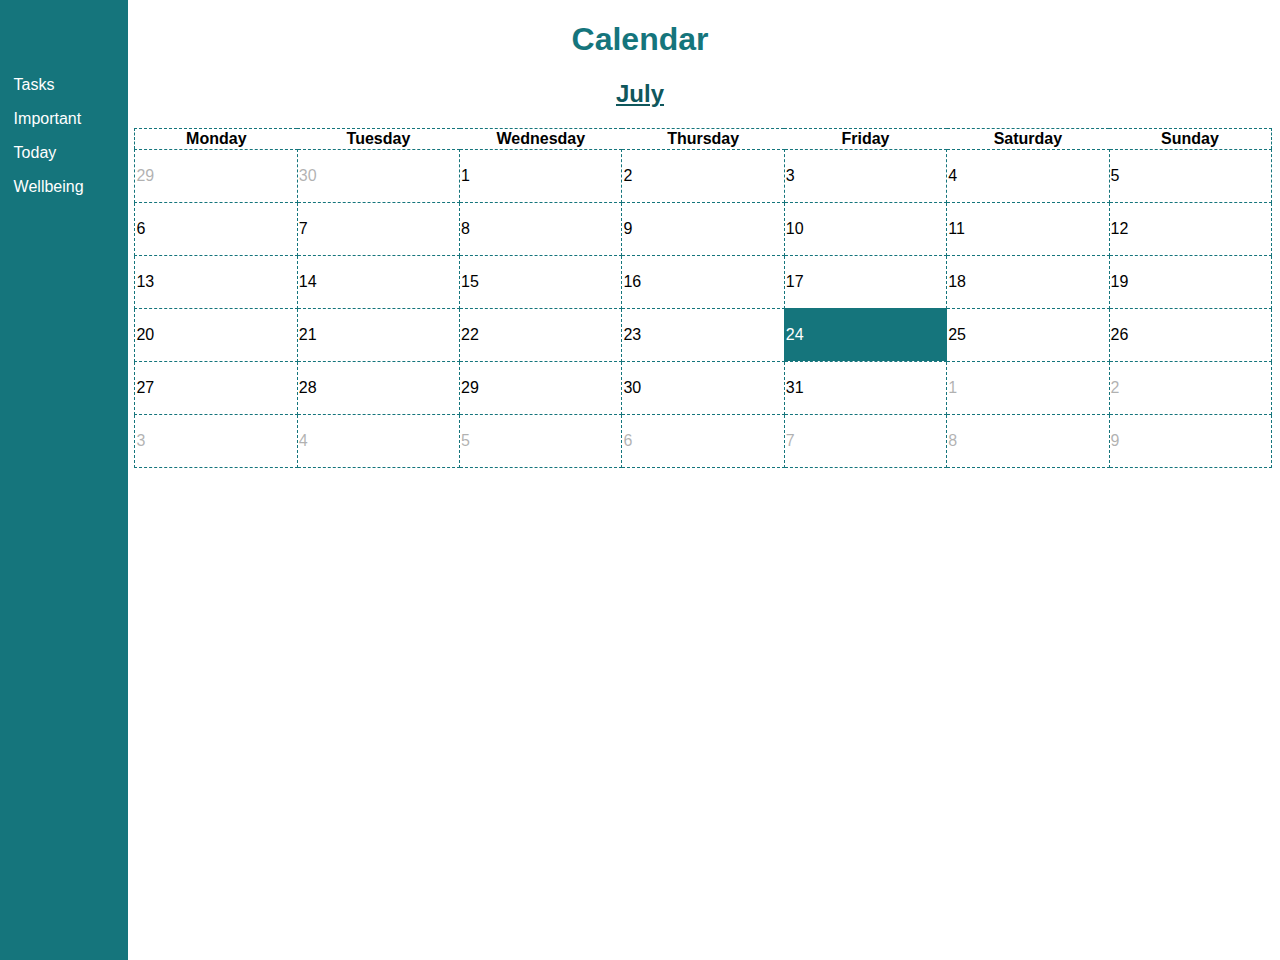
<file: web-app/static/calendar.html>
<!doctype html> 
<html lang="en-gb"> 
<meta charset="utf-8"> 
<title>Calendar</title> 
<link rel="stylesheet" href="calendar.css">  
<script type="module" src="calendar.js"></script> 

<body>
<h1 id="CalendarHeading">Calendar</h1>
<h2 id="monthHeading"></h2>
<table id="calendarTable">
    <col>
        <th>Monday</th>
        <th>Tuesday</th>
        <th>Wednesday</th>
        <th>Thursday</th>
        <th>Friday</th>
        <th>Saturday</th>
        <th>Sunday</th>
    </col>
    <tr>
        <td class="dateCell"></td>
        <td class="dateCell"></td>
        <td class="dateCell"></td>
        <td class="dateCell"></td>
        <td class="dateCell"></td>
        <td class="dateCell"></td>
        <td class="dateCell"></td>
    </tr>
    <tr>
        <td class="dateCell"></td>
        <td class="dateCell"></td>
        <td class="dateCell"></td>
        <td class="dateCell"></td>
        <td class="dateCell"></td>
        <td class="dateCell"></td>
        <td class="dateCell"></td>
    </tr>
    <tr>
        <td class="dateCell"></td>
        <td class="dateCell"></td>
        <td class="dateCell"></td>
        <td class="dateCell"></td>
        <td class="dateCell"></td>
        <td class="dateCell"></td>
        <td class="dateCell"></td>
    </tr>
    <tr>
        <td class="dateCell"></td>
        <td class="dateCell"></td>
        <td class="dateCell"></td>
        <td class="dateCell"></td>
        <td class="dateCell"></td>
        <td class="dateCell"></td>
        <td class="dateCell"></td>
    </tr>
    <tr>
        <td class="dateCell"></td>
        <td class="dateCell"></td>
        <td class="dateCell"></td>
        <td class="dateCell"></td>
        <td class="dateCell"></td>
        <td class="dateCell"></td>
        <td class="dateCell"></td>
    </tr>
    <tr>
        <td class="dateCell"></td>
        <td class="dateCell"></td>
        <td class="dateCell"></td>
        <td class="dateCell"></td>
        <td class="dateCell"></td>
        <td class="dateCell"></td>
        <td class="dateCell"></td>
    </tr>
</table>
<div id="dailyTasksDisplay">
    <div class="tasksModalContent">
        <p id="dailyTasksHeading">Tasks for Today</p>
        <li id="dailyTasks" readonly="readonly"></li>
    </div>
</div>
<div id="timesModal" class="timesModalClass">
    <div class="timesModalContent">
        <p id="selectStartTime">Select Start Time</p>
        <div class="hourStartDropdown">
            <form>
                <label id="selectHourStart">Select Hour</label>
                <select id="selectStartHour">
                    <option value="00:00">00:00</option>
                    <option value="01:00">01:00</option>
                    <option value="02:00">02:00</option>
                    <option value="03:00">03:00</option>
                    <option value="04:00">04:00</option>
                    <option value="05:00">05:00</option>
                    <option value="06:00">06:00</option>
                    <option value="07:00">07:00</option>
                    <option value="08:00">08:00</option>
                    <option value="09:00">09:00</option>
                    <option value="10:00">10:00</option>
                    <option value="11:00">11:00</option>
                    <option value="12:00">12:00</option>
                    <option value="13:00">13:00</option>
                    <option value="14:00">14:00</option>
                    <option value="15:00">15:00</option>
                    <option value="16:00">16:00</option>
                    <option value="17:00">17:00</option>
                    <option value="18:00">18:00</option>
                    <option value="19:00">19:00</option>
                    <option value="20:00">20:00</option>
                    <option value="21:00">21:00</option>
                    <option value="22:00">22:00</option>
                    <option value="23:00">23:00</option>
                </select>
            </form>
        </div>
        <div class="minuteStartDropdown">
            <form>  
                <label id="selectMinuteStart"> Select Minute </label>  
                <select id="selectStartMinute">  
                    <option value="0:00">0:00</option>
                    <option value="0:15">0:15</option>  
                    <option value="0:30">0:30</option>  
                    <option value="0:45">0:45</option>    
                </select>  
            </form>
        </div>
        <p id="selectEndTime">Select End Time</p>
        <div class="hourEndDropdown">
            <form>
                <label id="selectHourEnd">Select Hour</label>
                <select id="selectEndHour">
                    <option value="00:00">00:00</option>
                    <option value="01:00">01:00</option>
                    <option value="02:00">02:00</option>
                    <option value="03:00">03:00</option>
                    <option value="04:00">04:00</option>
                    <option value="05:00">05:00</option>
                    <option value="06:00">06:00</option>
                    <option value="07:00">07:00</option>
                    <option value="08:00">08:00</option>
                    <option value="09:00">09:00</option>
                    <option value="10:00">10:00</option>
                    <option value="11:00">11:00</option>
                    <option value="12:00">12:00</option>
                    <option value="13:00">13:00</option>
                    <option value="14:00">14:00</option>
                    <option value="15:00">15:00</option>
                    <option value="16:00">16:00</option>
                    <option value="17:00">17:00</option>
                    <option value="18:00">18:00</option>
                    <option value="19:00">19:00</option>
                    <option value="20:00">20:00</option>
                    <option value="21:00">21:00</option>
                    <option value="22:00">22:00</option>
                    <option value="23:00">23:00</option>
                </select>
            </form>
        </div>
        <div class="minuteEndDropdown">
            <form>  
                <label id="selectMinuteEnd"> Select Minute </label>  
                <select id="selectEndMinute">  
                    <option value="0:00">0:00</option>
                    <option value = "0:15">0:15</option>  
                    <option value = "0:30">0:30</option>  
                    <option value = "0:45">0:45</option>    
                </select>  
            </form>
        </div>
    </div>
    <button id="timeOKButton">OK</button>
</div>

<div class="sideNav">
    <li>
        <ul><a href="tasks.html">Tasks</a></ul>
        <ul><a href="important.html">Important</a></ul>
        <ul><a href="today.html">Today</a></ul>
        <ul><a href="wellbeing.html">Wellbeing</a></ul>
    </li>
</div>


</body>
</html>
</file>
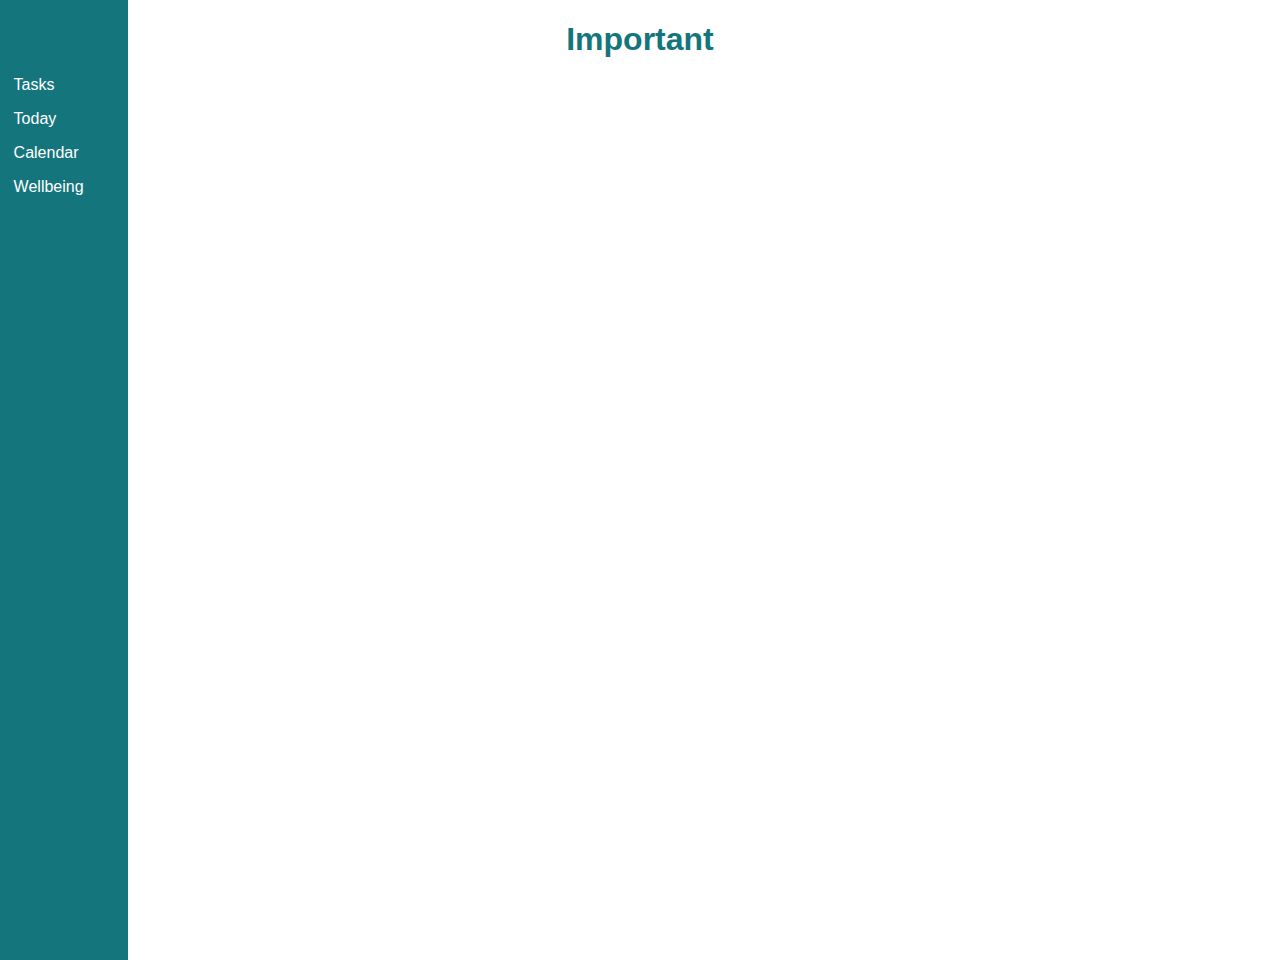
<file: web-app/static/important.html>
<!doctype html> 
<html lang="en-gb"> 
<meta charset="utf-8"> 
<title>Important</title> 
<link rel="stylesheet" href="important.css">  
<script type="module" src="main.js"></script> 

<body>
<h1 id="ImportantHeading">Important</h1>

<li id="importantList" readonly="readonly" style="list-style: none;"></li>

<script>
    document.onmousemove = function () {
        const importantList = document.getElementById("importantList")
        let toUse = [];
        let completed = [];
        let e = Object.entries(sessionStorage).sort((a, b) => b[0].localeCompare(a[0]));
        e.forEach (Element => {
            if (Element[0][0] === "i") {
                toUse.unshift(Element[1]);
            } else if (Element[0][0] === "d") {
                completed.push(Element[1]);
            }
        });
        let toDisplay = [];
        toUse.forEach(Element => {
            if (completed.includes(Element) === false) {
                toDisplay.push(Element);
            }
        })
        importantList.innerHTML = toDisplay.join("<li style=list-style:none>" + "</li>");
    }
</script>

<div class="sideNav">
    <li>
        <ul><a href="tasks.html">Tasks</a></ul>
        <ul><a href="today.html">Today</a></ul>
        <ul><a href="calendar.html">Calendar</a></ul>
        <ul><a href="wellbeing.html">Wellbeing</a></ul>
    </li>
</div>

</body>
</html>
</file>
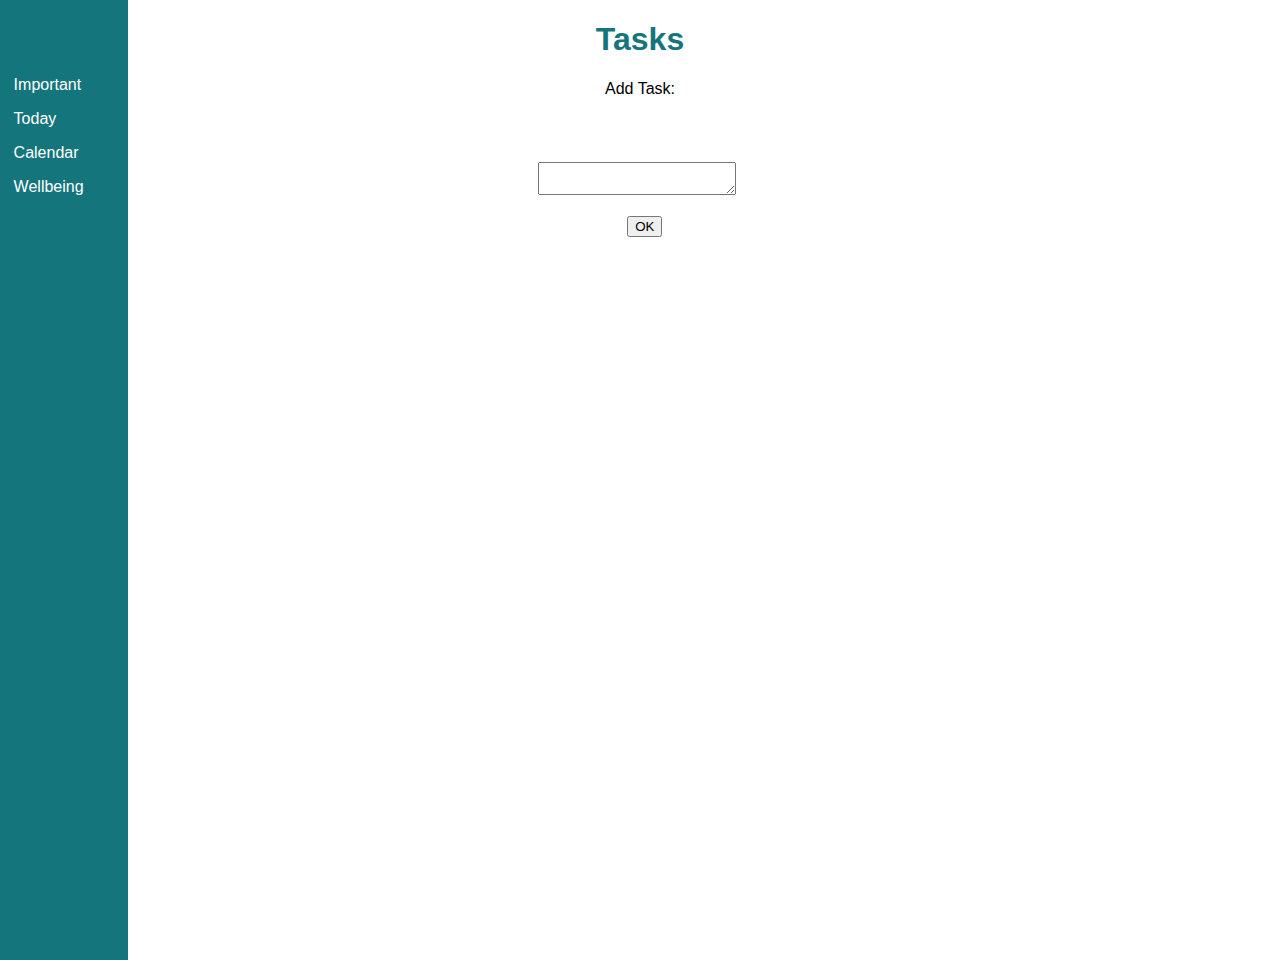
<file: web-app/static/tasks.html>
<!doctype html> 
<html lang="en-gb"> 
<meta charset="utf-8"> 
<title>Tasks</title> 
<link rel="stylesheet" href="tasks.css">  
<script type="module" src="main.js"></script> 

<body>
<h1 id="TasksHeading">Tasks</h1>
<p id="addTaskLabel">Add Task:</p>
<textarea id="addTaskTextbox"></textarea>
<li id="tasksList" readonly="readonly" style="list-style: none;"></li>
<button id="OKButton" type="button">OK</button>

<div class="sideNav">
    <li>
        <ul><a href="important.html">Important</a></ul>
        <ul><a href="today.html">Today</a></ul>
        <ul><a href="calendar.html">Calendar</a></ul>
        <ul><a href="wellbeing.html">Wellbeing</a></ul>
    </li>
</div>

</body>
</html>
</file>
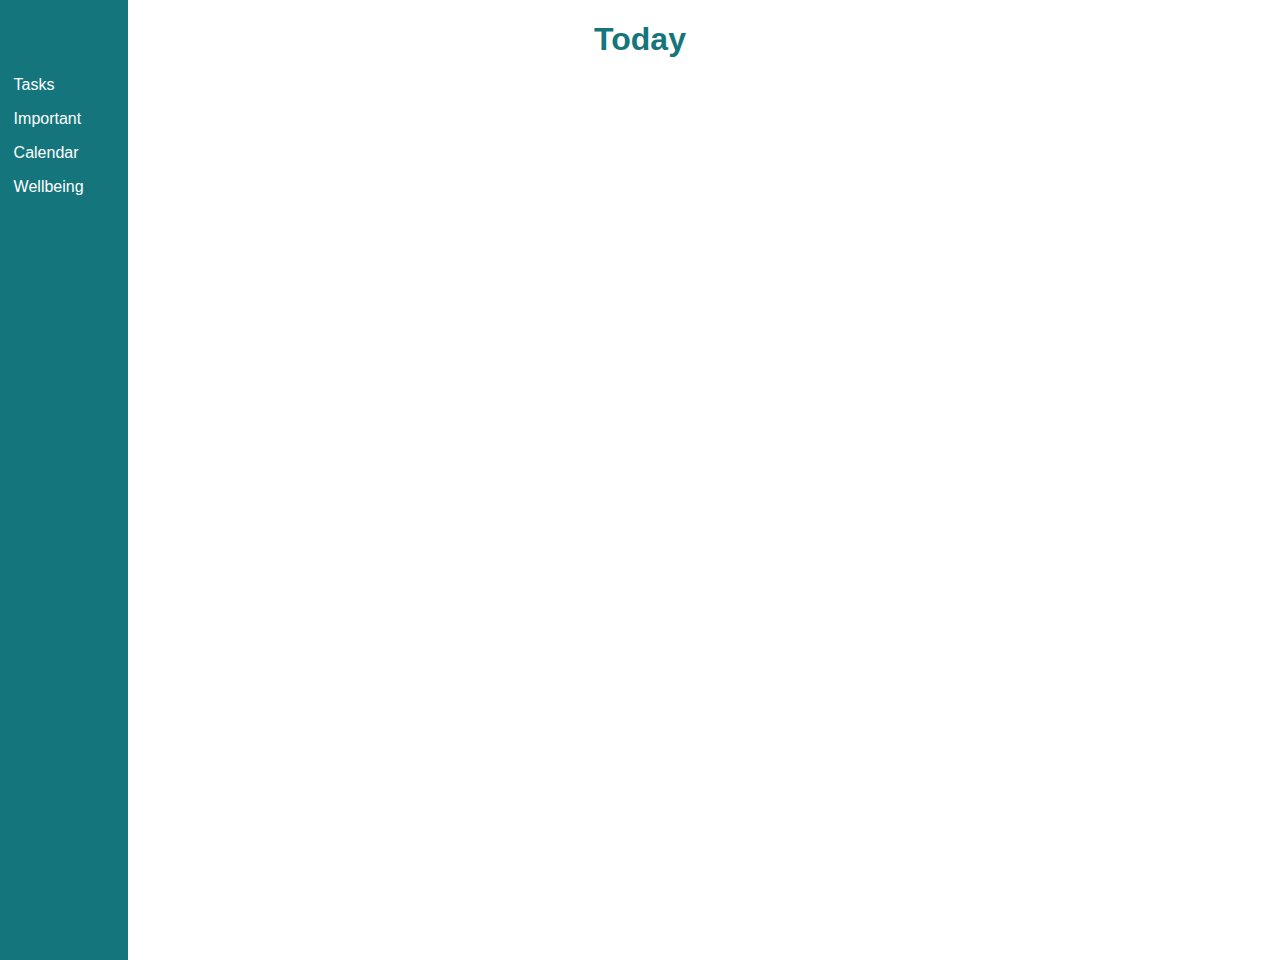
<file: web-app/static/today.html>
<!doctype html> 
<html lang="en-gb"> 
<meta charset="utf-8" http-equiv="Access-Control-Allow-Origin" content="C:\Users\anush\OneDrive\Documents\University\Year 1\Computing 2\Version 6\web-app\tasks.html"> 
<title>Today</title> 
<link rel="stylesheet" href="today.css">  
<script type="module" src="main.js"></script> 

<body>
<h1 id="TodayHeading">Today</h1>

<li id="todayList" readonly="readonly" style="list-style: none;"></li>

<script>
    document.onmousemove = function () {
        const todayList = document.getElementById("todayList")
        let toUse = [];
        let completed = [];
        let e = Object.entries(sessionStorage).sort((a, b) => b[0].localeCompare(a[0]));
        e.forEach (Element => {
            if (Element[0][0] === "t") {
                toUse.unshift(Element[1]);
            } else if (Element[0][0] === "d") {
                completed.push(Element[1]);
            }
        });
        let toDisplay = [];
        toUse.forEach(Element => {
            if (completed.includes(Element) === false) {
                toDisplay.push(Element);
            }
        })
        todayList.innerHTML = toDisplay.join("<li style=list-style:none>" + "</li>");
    }
</script>

<div class="sideNav">
    <li>
        <ul><a href="tasks.html">Tasks</a></ul>
        <ul><a href="important.html">Important</a></ul>
        <ul><a href="calendar.html">Calendar</a></ul>
        <ul><a href="wellbeing.html">Wellbeing</a></ul>
    </li>
</div>

</body>
</html>
</file>
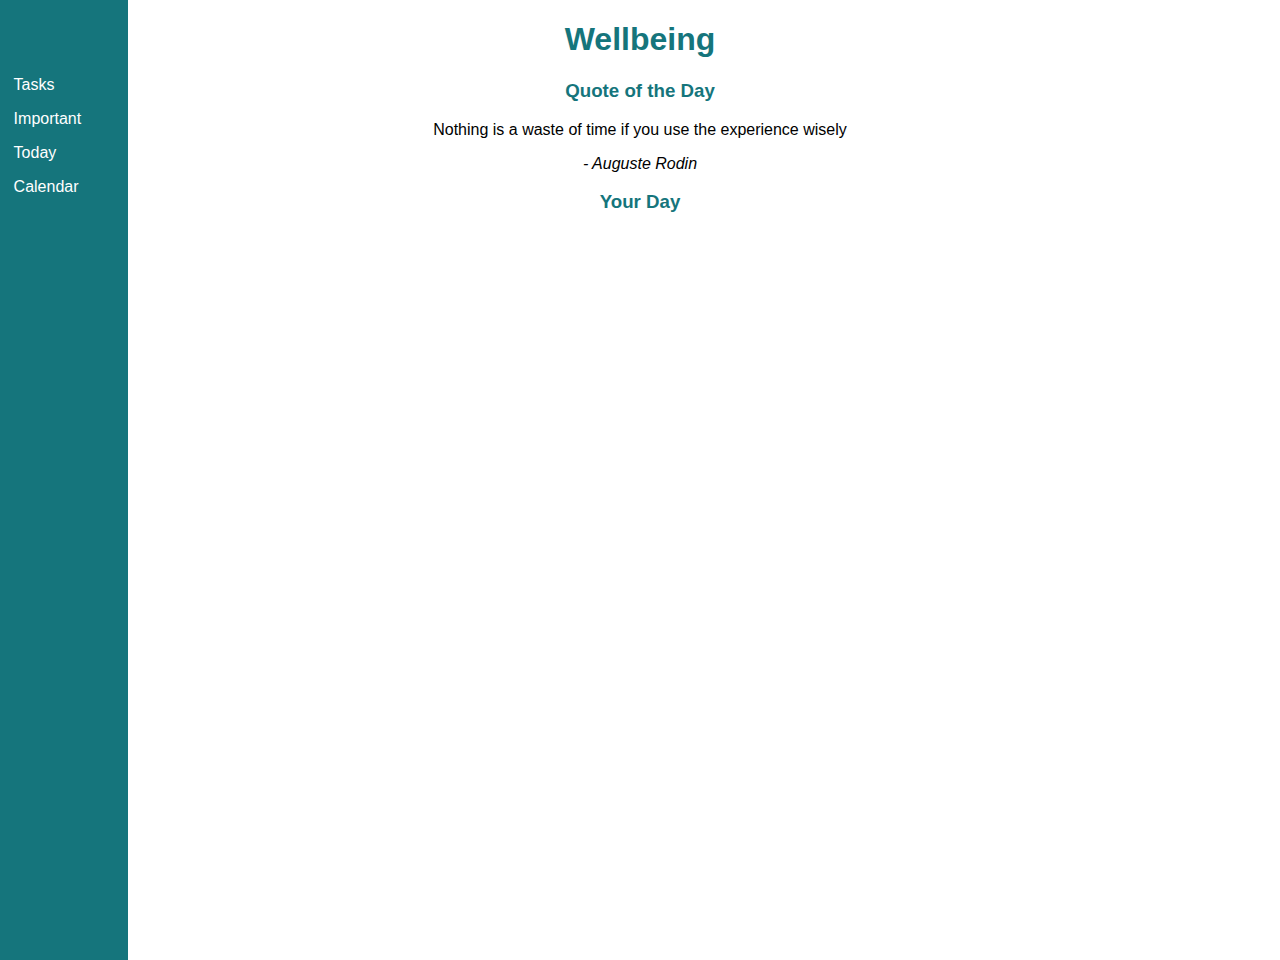
<file: web-app/static/wellbeing.html>
<!doctype html> 
<html lang="en-gb"> 
<meta charset="utf-8"> 
<title>Wellbeing</title> 
<link rel="stylesheet" href="wellbeing.css">  
<script type="module" src="./wellbeing.js"></script> 

<body>
<h1 id="WellbeingHeading">Wellbeing</h1>
<h3 id="QuotesHeading">Quote of the Day</h3>
<p id="quoteOfTheDay"></p>
<p id="author"></p>

<h3 id="yourDay">Your Day</h3>
<p id="todayTasksIntro"></p>
<p id="completedTasks"></p>
<p id="todayTasksConc"></p>

<div class="sideNav">
    <li>
        <ul><a href="tasks.html">Tasks</a></ul>
        <ul><a href="important.html">Important</a></ul>
        <ul><a href="today.html">Today</a></ul>
        <ul><a href="calendar.html">Calendar</a></ul>
    </li>
</div>

</body>
</html>
</file>
<file: web-app/static/calendar.css>
body {
    background-color: white;
}

.sideNav {
    height: 100%; 
    width: 10%; 
    position: absolute;
    z-index: 1; 
    top: 0; 
    left: 0%;
    background-color: rgb(21, 117, 124); 
    overflow-x: hidden;
    padding-top: 60px; 
    transition: 0.5s;
}

.sideNav a {
    padding: 0px 0px 0px 0px;
    text-decoration: none;
    text-align: left;
    position: relative;
    left: -30%;
    font-family: runda, sans-serif;
    font-weight: 300;
    font-style: normal;
    font-size: 3 vw;
    color: white;
    display: "block";
    transition: 0.3s;
}

.sideNav a:hover {
    color: #f1f1f1;
}

#CalendarHeading {
    color: rgb(21, 117, 124);
    font-family: europa, sans-serif;
    font-weight: 60 vw;
    font-style: normal;
    text-align: center;
}
#calendarTable {
    border: 1px dashed rgb(21, 117, 124);
    border-collapse: collapse;
    width: 90%;
    font-family: europa, sans-serif;
    font-weight: 60 vw;
    font-style: normal;;
    position: relative;
    left: 10%;
}
#th, td {
    border: 1px dashed rgb(21, 117, 124);
    border-collapse: collapse;
    height: 50px;
    width: 14%;
}
#monthHeading {
    color: rgb(15, 87, 92);
    text-decoration: underline;
    font-family: europa, sans-serif;
    font-weight: 60 vw;
    font-style: normal;
    text-align: center;
    text-align: center;
}
#dailyTasksDisplay {
    display: none;
}
#dailyTasksHeading {
    font-family: europa, sans-serif;
    font-weight: 60 vw;
    font-style: normal;;
    position: relative;
    left: 11%;
    text-decoration: underline;
}
#dailyTasks {
    font-family: europa, sans-serif;
    font-weight: 60 vw;
    font-style: normal;
    list-style: none;
    width: 50%;
    position: relative;
    left: 11%;
}
.timesModalClass {
    display: none; 
    position: fixed; 
    z-index: 1; 
    left: 0;
    top: 0;
    width: 100%; 
    height: 100%; 
    overflow: auto; 
}
.timesModalContent {
    background-color: white;
    margin: 15% auto; /* 15% from the top and centered */
    padding: 20px;
    border: 1px solid navy;
    width: 70%; /* Could be more or less, depending on screen size */
    position: relative;
    left: 5%;
}

#selectStartTime {
    font-family: runda, sans-serif;
    font-weight: 300;
    font-style: normal;
    position: relative;
    font-weight: bold;
}
#selectHourStart {
    font-family: runda, sans-serif;
    font-weight: 300;
    font-style: normal;;
}
#selectStartHour {
    font-family: runda, sans-serif;
    font-weight: 300;
    font-style: normal;
    background-color: white;
    border: none;
}
#selectHourStart {
    font-family: runda, sans-serif;
    font-weight: 300;
    font-style: normal;
}
#selectStartMinute {
    font-family: runda, sans-serif;
    font-weight: 300;
    font-style: normal;
    background-color: white;
    border: none;
}
#selectMinuteStart {
    font-family: runda, sans-serif;
    font-weight: 300;
    font-style: normal;
}
#selectEndTime {
    font-family: runda, sans-serif;
    font-weight: 300;
    font-style: normal;
    position: relative;
    font-weight: bold;
}
#selectHourEnd {
    font-family: runda, sans-serif;
    font-weight: 300;
    font-style: normal;
}
#selectEndHour {
    font-family: runda, sans-serif;
    font-weight: 300;
    font-style: normal;
    background-color: white;
    border: navy;
}
#selectMinuteEnd {
    font-family: runda, sans-serif;
    font-weight: 300;
    font-style: normal;
}
#selectEndMinute {
    font-family: runda, sans-serif;
    font-weight: 300;
    font-style: normal;
    background-color: white;
    border: none;
}
#timeOKButton {
    font-family: runda, sans-serif;
    font-weight: 300;
    font-style: normal;
    position: fixed;
    left: 87%;
    top: 63%;
}
#dailyTasks {
    width: 300px;
}
</file>
<file: web-app/static/important.css>
body {
    background-color: white;
}

.sideNav {
    height: 100%; 
    width: 10%; 
    position: absolute;
    z-index: 1; 
    top: 0; 
    left: 0%;
    background-color: rgb(21, 117, 124); 
    overflow-x: hidden;
    padding-top: 60px; 
    transition: 0.5s;
}

.sideNav a {
    padding: 0px 0px 0px 0px;
    text-decoration: none;
    text-align: left;
    position: relative;
    left: -30%;
    font-family: runda, sans-serif;
    font-weight: 300;
    font-style: normal;
    font-size: 3 vw;
    color: white;
    display: "block";
    transition: 0.3s;
}

.sideNav a:hover {
    color: #f1f1f1;
}

#ImportantHeading {
    color: rgb(21, 117, 124);
    font-family: europa, sans-serif;
    font-weight: 60 vw;
    font-style: normal;
    text-align: center;
}

#importantList {
    font-family: runda, sans-serif;
    font-weight: 300;
    font-style: normal;
    position: relative;
    top: 15%;
    left: 32%;
    width: 20%;
    height: 50%;
    background-color: white;
    border: none;
    text-align: center;
}
</file>
<file: web-app/static/tasks.css>
body {
    background-color: white;
}

.sideNav {
    height: 100%; 
    width: 10%; 
    position: absolute;
    z-index: 1; 
    top: 0; 
    left: 0%;
    background-color: rgb(21, 117, 124); 
    overflow-x: hidden;
    padding-top: 60px; 
    transition: 0.5s;
}

.sideNav a {
    padding: 0px 0px 0px 0px;
    text-decoration: none;
    text-align: left;
    position: relative;
    left: -30%;
    font-family: runda, sans-serif;
    font-weight: 300;
    font-style: normal;
    font-size: 3 vw;
    color: white;
    display: "block";
    transition: 0.3s;
}

.sideNav a:hover {
    color: #f1f1f1;
}

#TasksHeading {
    color: rgb(21, 117, 124);
    font-family: europa, sans-serif;
    font-weight: 60 vw;
    font-style: normal;
    text-align: center;
    position: relative;
}

#addTaskLabel {
    color:black;
    font-family: runda, sans-serif;
    font-weight: 300;
    font-style: normal;
    text-align: center;
    position: relative;
}

#addTaskTextbox {
    font-family: runda, sans-serif;
    font-weight: 300;
    font-style: normal;
    position: absolute;
    top: 18%;
    left: 42%;
    width: 15%;
    height: 3%;
    border-width: 5px navy;
}

#OKButton {
    font-family: runda, sans-serif;
    font-weight: 300;
    font-style: normal;
    position: absolute;
    top: 24%;
    left: 49%;
}

#tasksList {
    font-family: runda, sans-serif;
    font-weight: 300;
    font-style: normal;
    position: absolute;
    top: 30%;
    left:42%;
    width: 50%;
    height: 50%;
    background-color: white;
    border: none;
}
</file>
<file: web-app/static/today.css>
body {
    background-color: white;
}

.sideNav {
    height: 100%; 
    width: 10%; 
    position: absolute;
    z-index: 1; 
    top: 0; 
    left: 0%;
    background-color: rgb(21, 117, 124); 
    overflow-x: hidden;
    padding-top: 60px; 
    transition: 0.5s;
}

.sideNav a {
    padding: 0px 0px 0px 0px;
    text-decoration: none;
    text-align: left;
    position: relative;
    left: -30%;
    font-family: runda, sans-serif;
    font-weight: 300;
    font-style: normal;
    font-size: 3 vw;
    color: white;
    display: "block";
    transition: 0.3s;
}

.sideNav a:hover {
    color: #f1f1f1;
}

#TodayHeading {
    color: rgb(21, 117, 124);
    font-family: europa, sans-serif;
    font-weight: 60 vw;
    font-style: normal;
    text-align: center;
}

#todayList {
    font-family: runda, sans-serif;
    font-weight: 300;
    font-style: normal;
    position: absolute;
    top: 15%;
    left: 32%;
    width: 20%;
    height: 50%;
    background-color: white;
    border: none;
    text-align: center;
}
</file>
<file: web-app/static/wellbeing.css>
body {
    background-color: white;
}

.sideNav {
    height: 100%; 
    width: 10%; 
    position: absolute;
    z-index: 1; 
    top: 0; 
    left: 0%;
    background-color: rgb(21, 117, 124); 
    overflow-x: hidden;
    padding-top: 60px; 
    transition: 0.5s;
}

.sideNav a {
    padding: 0px 0px 0px 0px;
    text-decoration: none;
    text-align: left;
    position: relative;
    left: -30%;
    font-family: runda, sans-serif;
    font-weight: 300;
    font-style: normal;
    font-size: 3 vw;
    color: white;
    display: "block";
    transition: 0.3s;
}

.sideNav a:hover {
    color: #f1f1f1;
}

#WellbeingHeading {
    color: rgb(21, 117, 124);
    font-family: europa, sans-serif;
    font-weight: 60 vw;
    font-style: normal;
    text-align: center;
}
#QuotesHeading {
    color: rgb(21, 117, 124);
    font-family: europa, sans-serif;
    font-weight: 60 vw;
    font-style: normal;
    position: relative;
    text-align: center;
}
#quoteOfTheDay {
    color: black;
    font-family: runda, sans-serif;
    font-weight: 300;
    font-style: normal;
    position: relative;
    text-align: center;
}
#author {
    color: black;
    font-family: runda, sans-serif;
    font-weight: 300;
    font-style: normal;
    font-style: italic;
    font-weight: 100;
    position: relative;
    text-align: center;
}
#yourDay {
    color: rgb(21, 117, 124);
    font-family: Arial, Helvetica, sans-serif;
    position: relative;
    text-align: center
}
#todayTasksIntro {
    color: black;
    font-family: runda, sans-serif;
    font-weight: 300;
    font-style: normal;
    position: relative;
    text-align: center;
}
#completedTasks {
    color: black;
    font-family: runda, sans-serif;
    font-weight: 300;
    font-style: normal;
    position: relative;
    text-align: center;
}
#todayTasksConc {
    color: black;
    font-family: runda, sans-serif;
    font-weight: 300;
    font-style: normal;
    position: relative;
    text-align: center;
}
</file>
